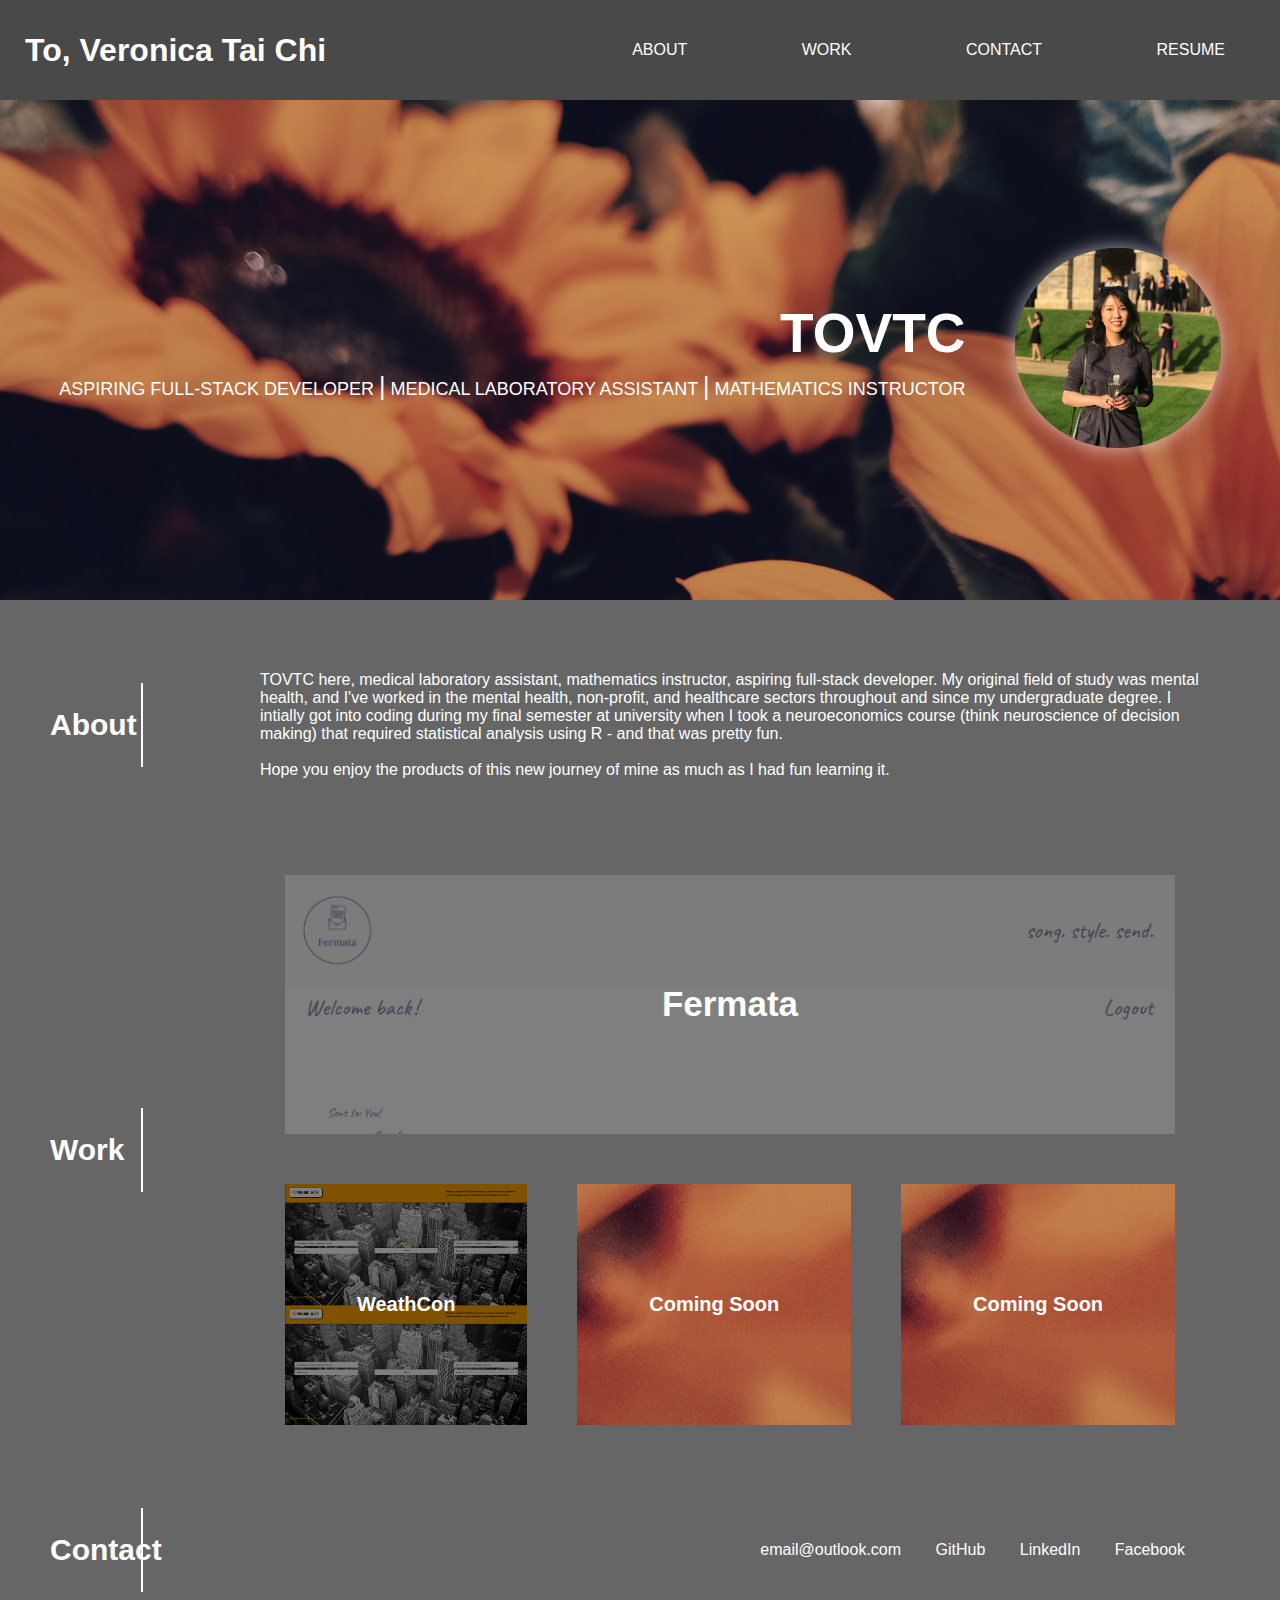
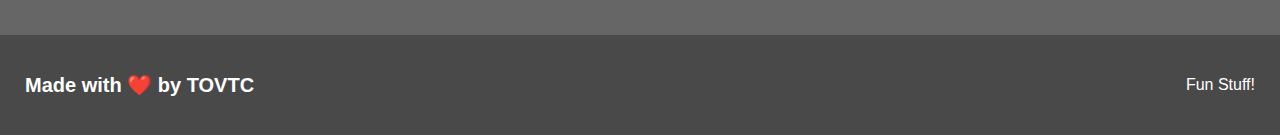
<file: index.html>
<!DOCTYPE html>
<html lang="en">
<head>
    <meta charset="UTF-8">
    <meta name="viewport" content="width=device-width", initial-scale="1.0" />
    <title>TOVTC - Veronica Tai Chi To</title>
    <link rel="stylesheet" href="./assets/css/style.css">
    <link rel="icon" type="image/x-icon" href="./favicon.png">
</head>
<body>
    <!--header-->
    <header>
            <h1>
                <a href="./index.html">To, Veronica Tai Chi</a>
            </h1>
    <!--navigation-->
        <nav>
            <ul>
                <li>
                    <a href="#about">ABOUT</a>
                </li>
                <li>
                    <a href="#work">WORK</a>
                </li>
                <li>
                    <a href="#contact">CONTACT</a>
                </li>
                <li>
                    <a href="./assets/documents/resume-example.pdf"  target="_blank">RESUME</a>
                </li>
            </ul>
        </nav>
    </header>
    <!--hero-->
    <div class="hero">
        <!--add background image in CSS-->
        <div class="hero-text">
            <h2>TOVTC</h2>
            <ul>
                <li>ASPIRING FULL-STACK DEVELOPER <span class="vert">|</span> </li>
                <li>MEDICAL LABORATORY ASSISTANT <span class="vert">|</span> </li>
                <li>MATHEMATICS INSTRUCTOR</li>
        </div>
        <div class="hero-img">
            <img src="./assets/images/profile-photo.JPG" alt="TOVTC">
        </div>
    </div>
    <!--portfolio main-->
    <main>
        <section class="about" id="about">
            <h3 class="section-title">About</h3>
            <p>
                TOVTC here, medical laboratory assistant, mathematics instructor, aspiring full-stack developer. My original field of study was mental health, and I've worked in the mental health, non-profit, and healthcare sectors throughout and since my undergraduate degree. I intially got into coding during my final semester at university when I took a neuroeconomics course (think neuroscience of decision making) that required statistical analysis using R - and that was pretty fun.
                <br />
                <br />
                Hope you enjoy the products of this new journey of mine as much as I had fun learning it.
            </p>
        </section>
        <section class="work" id="work">
            <h3 class="section-title">Work</h3>
            <div class="projects">
                <div id="fermata">
                    <a href="https://github.com/SCScbc-Projects2022/Fermata-project-two" target="_blank">
                        <h4>Fermata</h4>
                    </a>
                </div>
                <div id="weathcon">
                    <a href="https://scscbc-projects2022.github.io/WeathCon-project-one/" target="_blank">
                        <h4>WeathCon</h4>
                    </a>
                </div>
                <div>
                    <a href="#" target="_blank">
                        <h4>Coming Soon</h4>
                    </a>
                </div>
                <div>
                    <a href="#" target="_blank">
                        <h4>Coming Soon</h4>
                    </a>
                </div>
            </div>
        </section>
    <!--contact-->
        <section class="contact" id="contact">
                <h3 class="section-title">Contact</h3>
            <div class="contact-list">
                <ul>
                    <li>
                        <a href="mailto:email@outlook.com">email@outlook.com</a>
                    </li>
                    <li>
                        <a href="https://github.com/TOVTC" target="_blank">GitHub</a>
                    </li>
                    <li>
                        <a href="https://www.linkedin.com/in/veronicataichito/" target="_blank">LinkedIn</a>
                    </li>
                    <li>
                        <a href="https://www.facebook.com/profile.php?id=100019319591382" target="_blank">Facebook</a>
                    </li>
                </ul>
            </div>
        </section>
    </main>
    <!--footer-->
    <footer>
        <h2>Made with ❤️ by TOVTC</h2>
        <a href="./funstuff.html">Fun Stuff!</a>
    </footer>
</body>
</html>
</file>
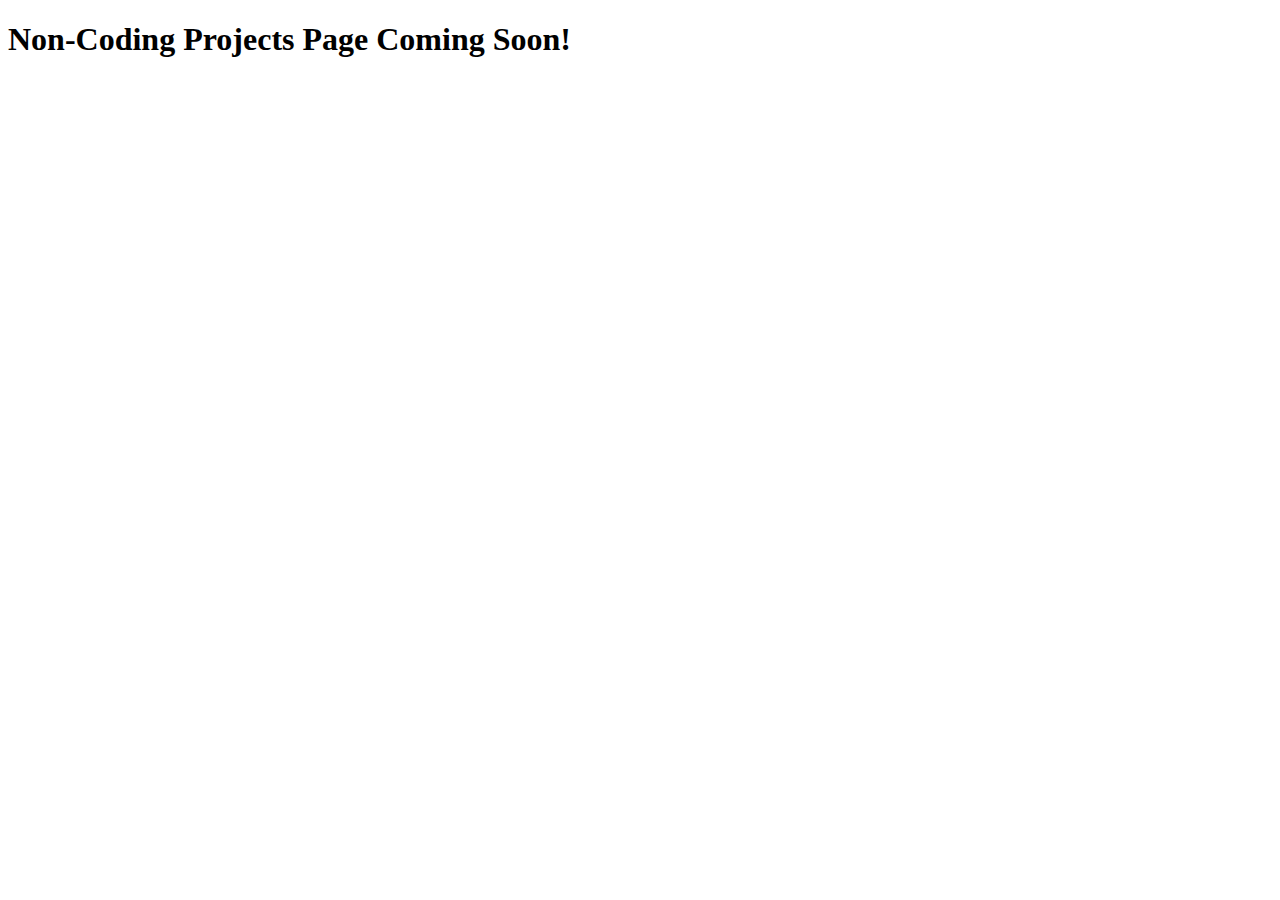
<file: funstuff.html>
<!DOCTYPE html>
<html lang="en">
<head>
    <meta charset="UTF-8">
    <meta http-equiv="X-UA-Compatible" content="IE=edge">
    <meta name="viewport" content="width=device-width, initial-scale=1.0">
    <title>Fun Stuff</title>
</head>
<body>
    <h1>Non-Coding Projects Page Coming Soon!</h1>
</body>
</html>
</file>
<file: assets/css/style.css>
/*universal selectors*/
* {
    margin: 0;
    padding: 0;
    box-sizing: border-box;
    font-family: Helvetica, Arial, sans-serif;
}

body {
    background-color: #666666;
    color: var(--primary-text-color);
}

.section-title {
    width: 10%;
    font-size: 30px;
    margin-right: 50px;
    padding: 25px;
    text-align: right;
    border-right: 2px solid var(--primary-text-color);
}

/*variables*/
:root {
    --primary-text-color: #ffffff;
    --secondary-text-color: #ffd000ea;
    --margin-standard: 5px 25px;
}

/*header and footer*/
header, footer {
    text-decoration: none;
    background-color: #494949;
    display: flex;
    justify-content: space-between;
    flex-wrap: wrap;
    align-items: center;
    height: 100px;
}

header h1 a, nav ul li a {
    text-decoration: none;
    margin: var(--margin-standard);
    color: var(--primary-text-color);
}

header {
    position: -webkit-sticky;
    position: sticky;
    top: 0;
}

nav ul li {
    display: inline-block;
    margin: var(--margin-standard);
}

nav ul li a {
    padding: 5px;
}

footer h2 {
    margin: var(--margin-standard);
    font-size: 20px;
}

footer a {
    margin: var(--margin-standard);
    text-decoration: none;
    color: var(--primary-text-color);
}

/*hero*/
.hero {
    background-image: url("../images/pexels-ameer-mohamed.jpg");
    background-size: 100%;
    background-position-y: 25%;
    background-position-x: 85%;
    color: var(--primary-text-color);
    padding: 25px;
    display: flex;
    justify-content: center;
    height: 500px;
    align-items: center;
}

.hero-text {
    text-align: right;
    color: var(--primary-text-color);
    font-size: 18px;
    line-height: 1.3;
    margin: var(--margin-standard);
}

.hero h2 {
    font-size: 55px;
}

.vert {
    font-size: 25px;
    font-style: bold;
}

.hero-text ul {
    text-decoration: none;
    list-style-type: none;
}

.hero-text ul li {
    display: inline-block;
}

.hero-img img {
    max-height: 200px;
    margin: var(--margin-standard);
    border-radius: 50%;
    box-shadow: 0 0 20px rgba(255, 255, 255, 0.65);
}

/*about*/
.about {
    display: flex;
    justify-content: space-between;
    margin: 50px 80px 50px 25px;
    align-items: center;
    height: 150px;
    scroll-margin-top: 115px;
}

.about p {
    text-align: left;
    width: 80%;
}

/*projects*/
.work {
    margin: 25px 80px 25px 25px;
    display: flex;
    align-items: center;
    height: 600px;
    justify-content: space-between;
}

.projects {
    width: 80%;
    height: 100%;
    display: flex;
    flex-wrap: wrap;
    justify-content: space-between;
}

.projects div {
    background-image: url("../images/pexels-ameer-mohamed.jpg");
    color: var(--primary-text-color);
    margin: 25px;
    display: flex;
    justify-content: center;
    align-items: center;
    flex: 1 1 auto;
}

.projects div h4 {
    font-size: 20px;
    padding: 30px 30px;
}

.projects div:first-child {
    width: 100%;
}

.projects div:first-child h4 {
    font-size: 35px;
}

#fermata {
    background-image: url("../images/fermata-shaded.png");
    background-size: 100%;
}

#weathcon {
    background-image: url("../images/weathcon-shaded.png");
    background-size: 100%;
}

.projects a {
    display: block;
    text-decoration: none;
    color: var(--primary-text-color);
    padding: 5px;
}

/*contact*/
.contact {
    display: flex;
    margin: 10px 80px 10px 25px;
    align-items: center;
    height: 150px;
    justify-content: space-between;
}

.contact-list {
    width: 80%;
    text-align: right;
}

.contact ul li {
    display: inline-block;
    margin: 10px;
}

.contact ul li a{
    text-decoration: none;
    list-style-type: none;
    color: var(--primary-text-color);
    padding: 5px;
}

/*interactivity*/
#fermata:hover {
    background-image: url("../images/fermata.png");
}

#weathcon:hover {
    background-image: url("../images/weathcon.png");
}

#horiseon:hover {
    background-image: url("../images/horiseon.png");
}

.contact ul li a:hover, nav ul li a:hover, footer a:hover {
    border-bottom: 1px solid var(--primary-text-color);
}

.contact ul li a:focus, nav ul li a:focus, footer a:focus {
    color: var(--secondary-text-color);
    border-bottom: 1px solid var(--secondary-text-color);
}

/* Border Formatting is Hard (Removes borders when overlap occurs before first standard breakpoint) */
@media screen and (max-width: 1250px) and (min-width: 980px) {
    .section-title {
        border-right: none;
    }
}

/* MEDIA QUERY FOR SMALLER DESKTOP SCREENS AND SMALLER */
@media screen and (max-width: 980px) {
    header {
        padding: 10px 0px;
        justify-content: center;
        display: block;
    }

    header h1 a {
        display: block;
        text-align: center;
        font-size: 90%;
        padding: 5px 0px;
    }

    header nav ul {
        width: 100%;
        justify-content: center;
        text-align: center;
        font-size: 80%;
    }

    .hero {
        padding: 0 30px;
        height: 300px;
    }
    
    .hero-text {
        width: 50%;
        font-size: 15px;
    }

    .hero h2 {
        font-size: 50px;
    }

    .hero-img {
        width: 50%;
    }

    .vert {
        font-size: 15px;
    }

    .hero-img img {
        max-height: 175px;
    }

    .section-title {
        width: 15%;
        font-size: 20px;
    }

    .about {
        margin: 50px 40px 50px 25px;
        align-items: center;
        height: auto;
        scroll-margin-top: 115px;
    }
    
    .about p {
        font-size: 12px;
        letter-spacing: 0.5px;
        line-height: 1.3;
    }

    .work {
        height: 550px;
        margin: 25px 40px 25px 25px;
    }   

    .projects h4 {
        font-size: 15px;
        padding: 15px 15px;
    }

    .projects div:first-child h4 {
        font-size: 25px;
    } 

    .contact {
        height: 120px;
        margin: 10px 40px 10px 25px;
    }
    
    .contact-list {
        width: 80%;
        text-align: right;
    }
    
    .contact ul li {
        margin: var(--margin-standard);
        font-size: 90%;
    }
    
    footer h2 {
        font-size: 18px;
    }

    footer a {
        font-size: 90%;
    }
}

/* MEDIA QUERY FOR TABLETS AND SMALLER*/
@media screen and (max-width: 768px) {
    .section-title {
        border-right: none;
        margin-right: 15px;
    }

    .hero {
        flex-wrap: wrap;
        align-items: center;
        padding: 15px;
    }

    .hero-text {
        width: 100%;
        text-align: center;
        margin: 0;
        order: 2;
        font-size: 12px;
    }
    
    .hero h2 {
        font-size: 40px;
    }

    .hero-img {
        width: 100%;
        text-align: center;
    }

    .hero-img img {
        max-height: 150px;
        border-radius: 15px;
    }

    .vert {
        font-size: 15px;
        font-style: bold;
    }

    .about {
        margin: 35px 15px 15px 15px;
        align-items: center;
        height: auto;
        scroll-margin-top: 100px;
    }

    .about p {
        width: 90%;
        margin: 15px;
    }

    .work {
        height: 550px;
        margin: 15px;
    }   

    .projects div {
        margin: 15px;
    }
    
    .projects, .contact-list {
        width: 90%;
    }

    .contact {
        height: auto;
        margin: 0 15px 25px 15px;
    }

    footer h2 {
        font-size: 15px;
    }
}

/* MEDIA QUERY FOR MOBILE PHONES AND SMALLER*/
@media screen and (max-width: 575px) {
    header h1 a {
        font-size: 80%;
    }

    header nav ul {
        width: 100%;
        justify-content: center;
        text-align: center;
        font-size: 80%;
    }

    nav ul li {
        display: inline-block;
        margin: 3px 10px;
    }

    nav ul li a, .contact ul li a {
        padding: 3px;
    }

    .hero-img img {
        max-height: 125px;
        border-radius: 15px;
    }

    .section-title {
        font-size: 18px;
    }

    .about p {
        font-size: 11px;
    }

    .projects div {
        margin: 10px;
    }

    .projects h4 {
        font-size: 10px;
        padding: 10px;
    }

    .projects div:first-child h4 {
        font-size: 20px;
    } 

    .contact ul li {
        margin: 5px;
    }
    
    footer {
        height: 80px;
    }
}
</file>
